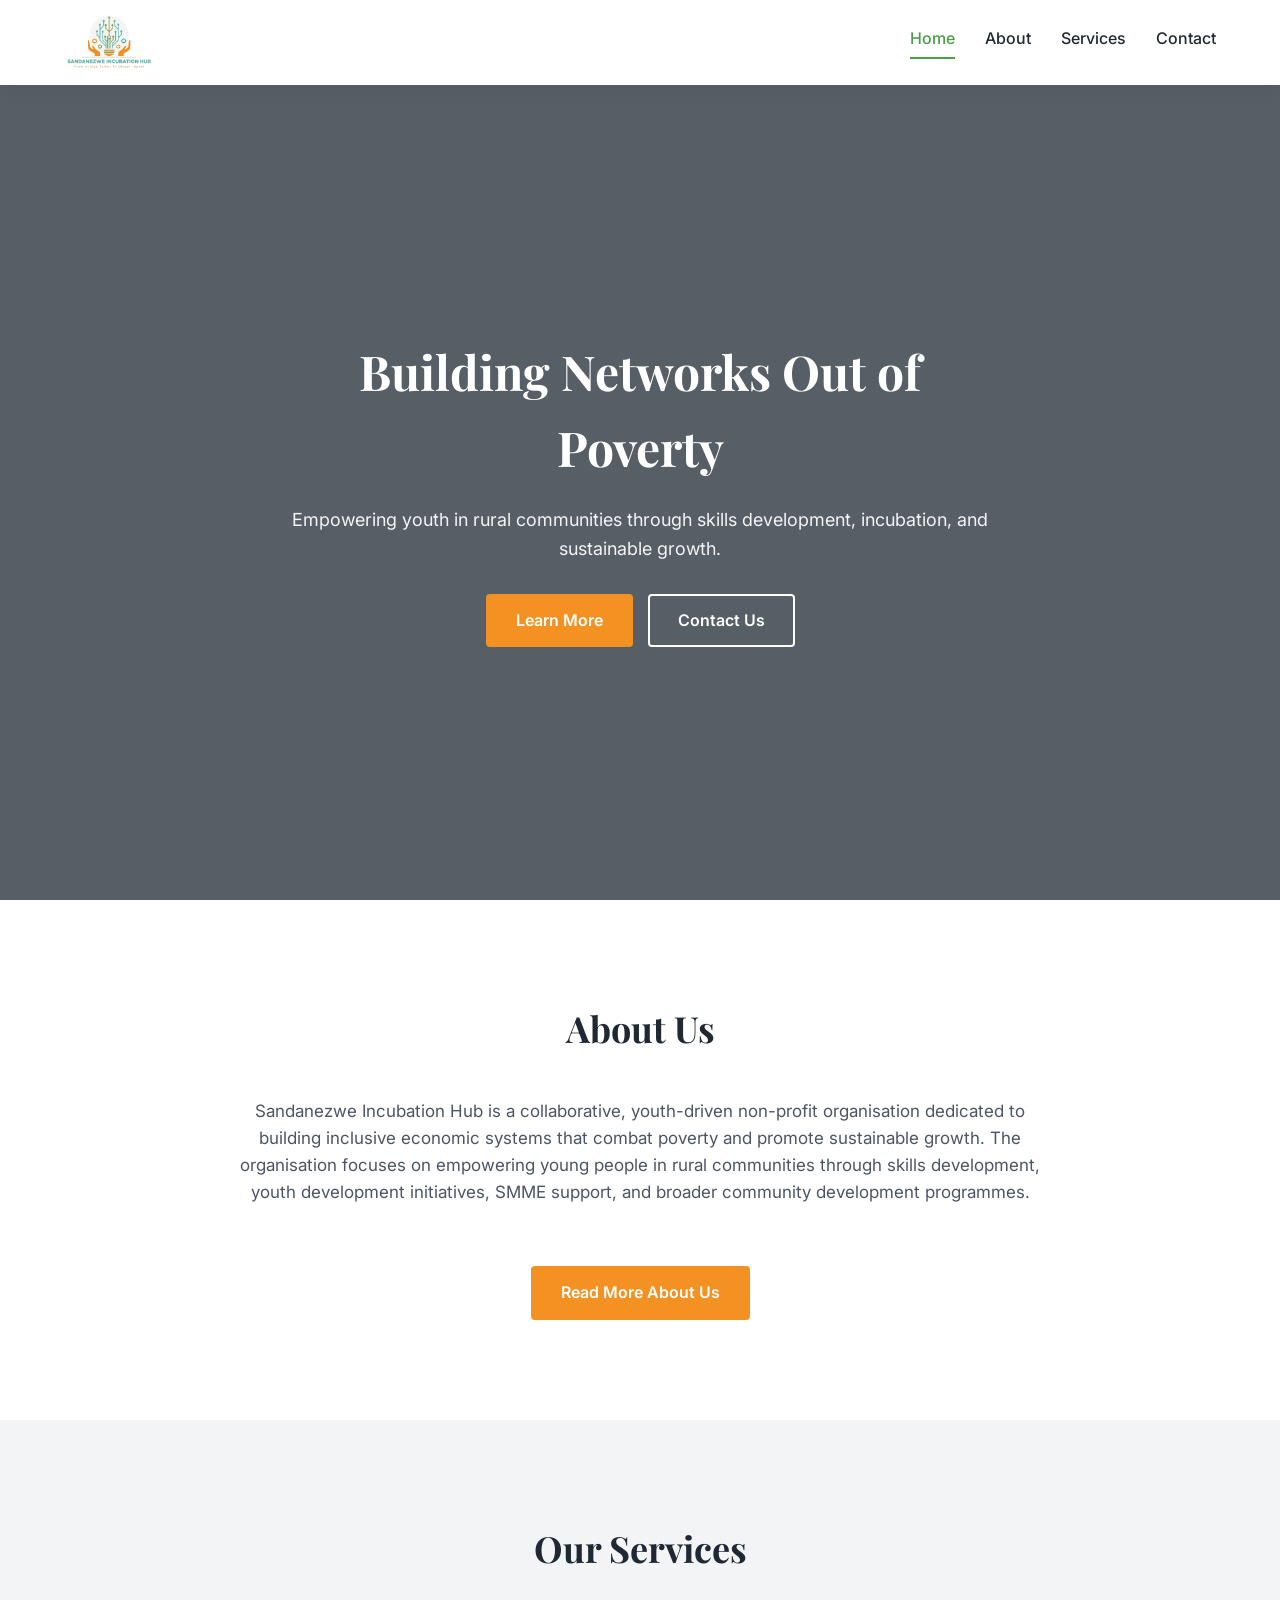
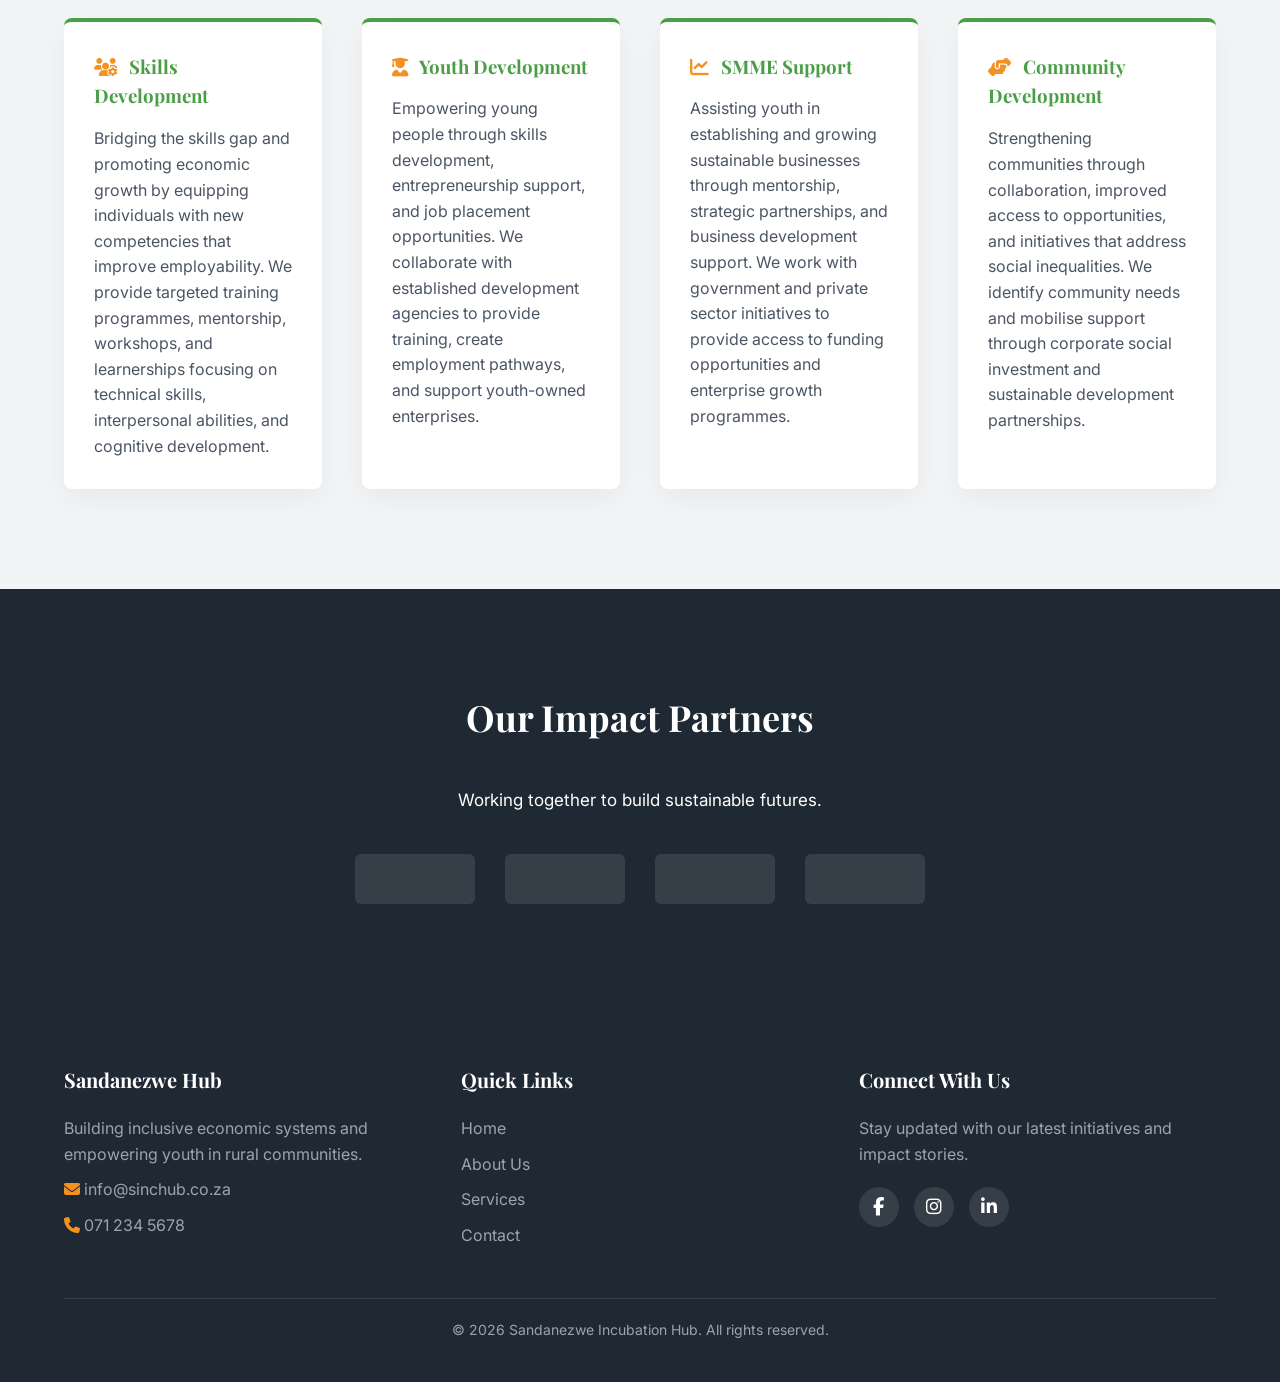
<file: index.html>
<!DOCTYPE html>
<html lang="en">

<head>
    <meta charset="UTF-8">
    <meta name="viewport" content="width=device-width, initial-scale=1.0">
    <title>Sandanezwe Incubation Hub</title>
    <meta name="description" content="Sandanezwe Incubation Hub empowers youth in rural communities through skills development, SMME support, and sustainable community growth to combat poverty.">
    <meta name="keywords" content="Sandanezwe Incubation Hub, youth empowerment, rural development, SMME support, non-profit organisation, South Africa, skills development">
    <link rel="canonical" href="https://sinchub.co.za/">
    
    <meta property="og:title" content="Sandanezwe Incubation Hub | Building Networks Out of Poverty">
    <meta property="og:description" content="Empowering youth in rural communities through skills development, incubation, and sustainable growth.">
    <meta property="og:url" content="https://sinchub.co.za/">
    <meta property="og:type" content="website">
    <link
        href="https://fonts.googleapis.com/css2?family=Playfair+Display:wght@500;700&family=Inter:wght@300;400;500;600&display=swap"
        rel="stylesheet">
    <link rel="stylesheet" href="https://cdnjs.cloudflare.com/ajax/libs/font-awesome/6.4.0/css/all.min.css">
    <link rel="stylesheet" href="css/main.css">
    <link rel="stylesheet" href="css/pages.css">
    <script src="js/script.js" defer></script>
</head>

<body class="home-page">

    <div id="nav-placeholder"></div>

    <header class="hero">
        <div class="hero-content">
            <h1>Building Networks Out of Poverty</h1>
            <p>Empowering youth in rural communities through skills development, incubation, and sustainable growth.</p>
            <div style="display:flex; gap:15px; justify-content:center; flex-wrap:wrap;">
                <a href="about.html" class="btn">Learn More</a>
                <a href="contact.html" class="btn btn-outline">Contact Us</a>
            </div>
        </div>
    </header>

    <section id="about">
        <div class="container" style="text-align: center;">
            <h2 class="section-title">About Us</h2>
            <p class="section-text">
                Sandanezwe Incubation Hub is a collaborative, youth-driven non-profit organisation dedicated to building
                inclusive economic systems that combat poverty and promote sustainable growth. The organisation focuses
                on empowering young people in rural communities through skills development, youth development
                initiatives, SMME support, and broader community development programmes.
            </p>
            <a href="about.html" class="btn" style="margin-top: 20px; display: inline-block;">Read More About Us</a>
        </div>
    </section>

    <section id="services" class="bg-light">
        <div class="container">
            <h2 class="section-title">Our Services</h2>
            <div class="grid grid-4">

                <div class="card">
                    <h3><i class="fas fa-users-cog"></i> Skills Development</h3>
                    <p>
                        Bridging the skills gap and promoting economic growth by equipping individuals with new
                        competencies that improve employability.
                        We provide targeted training programmes, mentorship, workshops, and learnerships focusing on
                        technical skills, interpersonal abilities, and cognitive development.
                    </p>
                </div>

                <div class="card">
                    <h3><i class="fas fa-user-graduate"></i> Youth Development</h3>
                    <p>
                        Empowering young people through skills development, entrepreneurship support, and job placement
                        opportunities.
                        We collaborate with established development agencies to provide training, create employment
                        pathways, and support youth-owned enterprises.
                    </p>
                </div>

                <div class="card">
                    <h3><i class="fas fa-chart-line"></i> SMME Support</h3>
                    <p>
                        Assisting youth in establishing and growing sustainable businesses through mentorship, strategic
                        partnerships, and business development support.
                        We work with government and private sector initiatives to provide access to funding
                        opportunities and enterprise growth programmes.
                    </p>
                </div>

                <div class="card">
                    <h3><i class="fas fa-hands-helping"></i> Community Development</h3>
                    <p>
                        Strengthening communities through collaboration, improved access to opportunities, and
                        initiatives that address social inequalities.
                        We identify community needs and mobilise support through corporate social investment and
                        sustainable development partnerships.
                    </p>
                </div>

            </div>
        </div>
    </section>

    <section id="impact" class="impact">
        <div class="container">
            <h2 class="section-title">Our Impact Partners</h2>
            <p class="section-text">Working together to build sustainable futures.</p>
            <div class="partners">
                <div class="partner-box"></div>
                <div class="partner-box"></div>
                <div class="partner-box"></div>
                <div class="partner-box"></div>
            </div>
        </div>
    </section>

    <div id="footer-placeholder"></div>

</body>

</html>
</file>
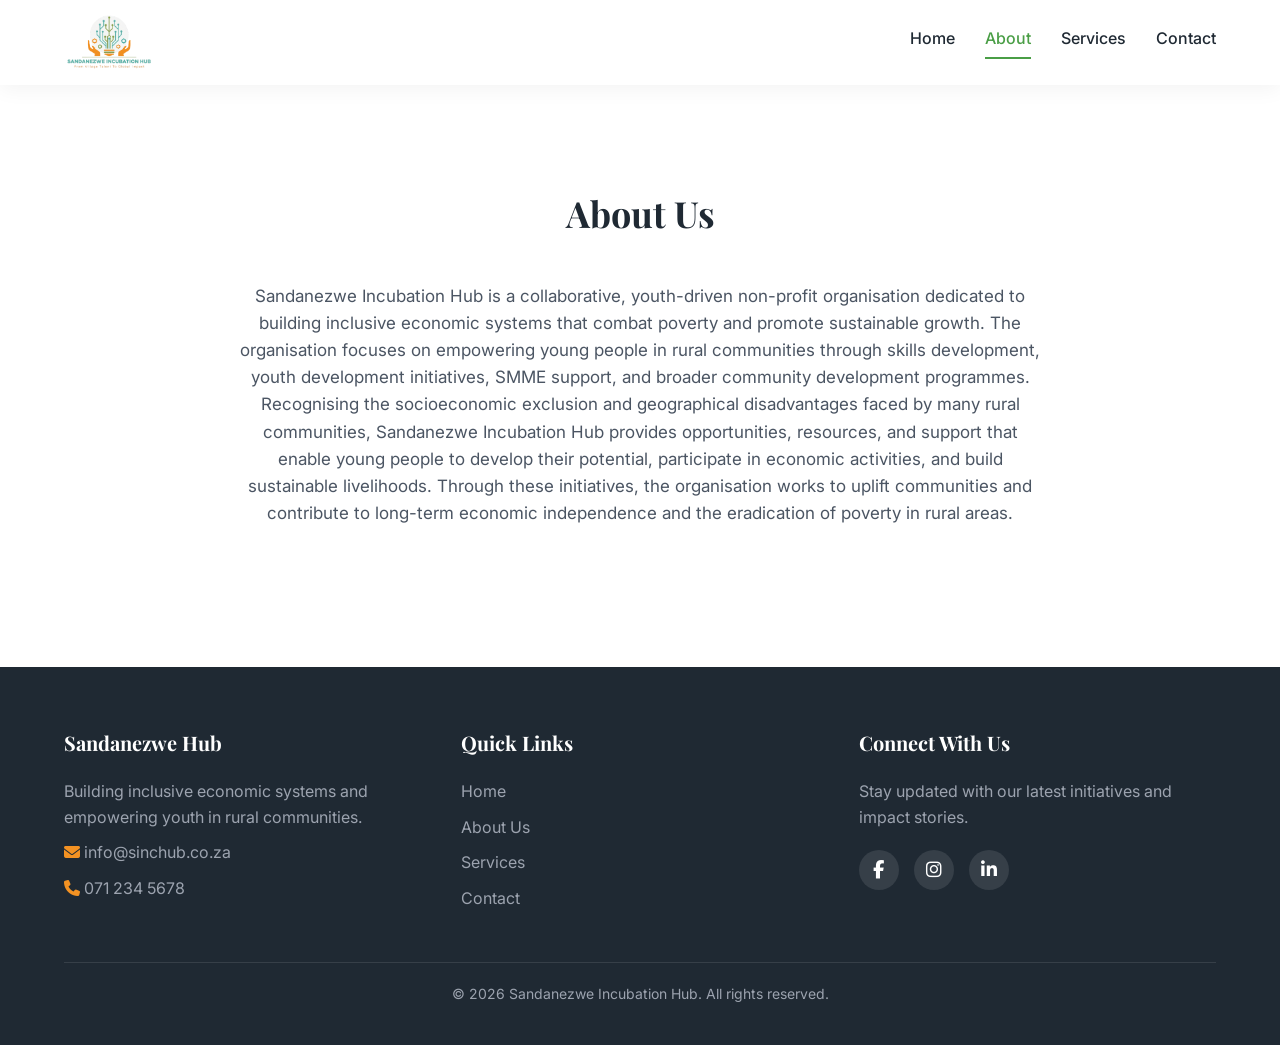
<file: about.html>
<!DOCTYPE html>
<html lang="en">
<head>
    <meta charset="UTF-8">
    <meta name="viewport" content="width=device-width, initial-scale=1.0">
    <title>About | Sandanezwe Incubation Hub</title>
    <meta name="description" content="Learn about Sandanezwe Incubation Hub, a youth-driven non-profit organisation dedicated to building inclusive economic systems and long-term economic independence.">
    <meta name="keywords" content="about Sandanezwe, youth-driven non-profit, inclusive economic systems, combat poverty, rural community upliftment, sustainable livelihoods">
    <link rel="canonical" href="https://sinchub.co.za/about.html">
    
    <meta property="og:title" content="About | Sandanezwe Incubation Hub">
    <meta property="og:description" content="A collaborative, youth-driven non-profit dedicated to building inclusive economic systems that combat poverty.">
    <meta property="og:url" content="https://sinchub.co.za/about.html">
    <meta property="og:type" content="website">
    <link href="https://fonts.googleapis.com/css2?family=Playfair+Display:wght@500;700&family=Inter:wght@300;400;500;600&display=swap" rel="stylesheet">
    <link rel="stylesheet" href="https://cdnjs.cloudflare.com/ajax/libs/font-awesome/6.4.0/css/all.min.css">
    <link rel="stylesheet" href="css/main.css">
    <link rel="stylesheet" href="css/pages.css">
    <script src="js/script.js" defer></script>
</head>
<body class="internal-page">

    <div id="nav-placeholder"></div>

    <section id="about">
    <div class="container">
        <h2 class="section-title">About Us</h2>
        <p class="section-text">
            Sandanezwe Incubation Hub is a collaborative, youth-driven non-profit organisation dedicated to building inclusive economic systems that combat poverty and promote sustainable growth. The organisation focuses on empowering young people in rural communities through skills development, youth development initiatives, SMME support, and broader community development programmes. 

            Recognising the socioeconomic exclusion and geographical disadvantages faced by many rural communities, Sandanezwe Incubation Hub provides opportunities, resources, and support that enable young people to develop their potential, participate in economic activities, and build sustainable livelihoods. Through these initiatives, the organisation works to uplift communities and contribute to long-term economic independence and the eradication of poverty in rural areas.
        </p>
    </div>
</section>

    <div id="footer-placeholder"></div>

</body>
</html>
</file>
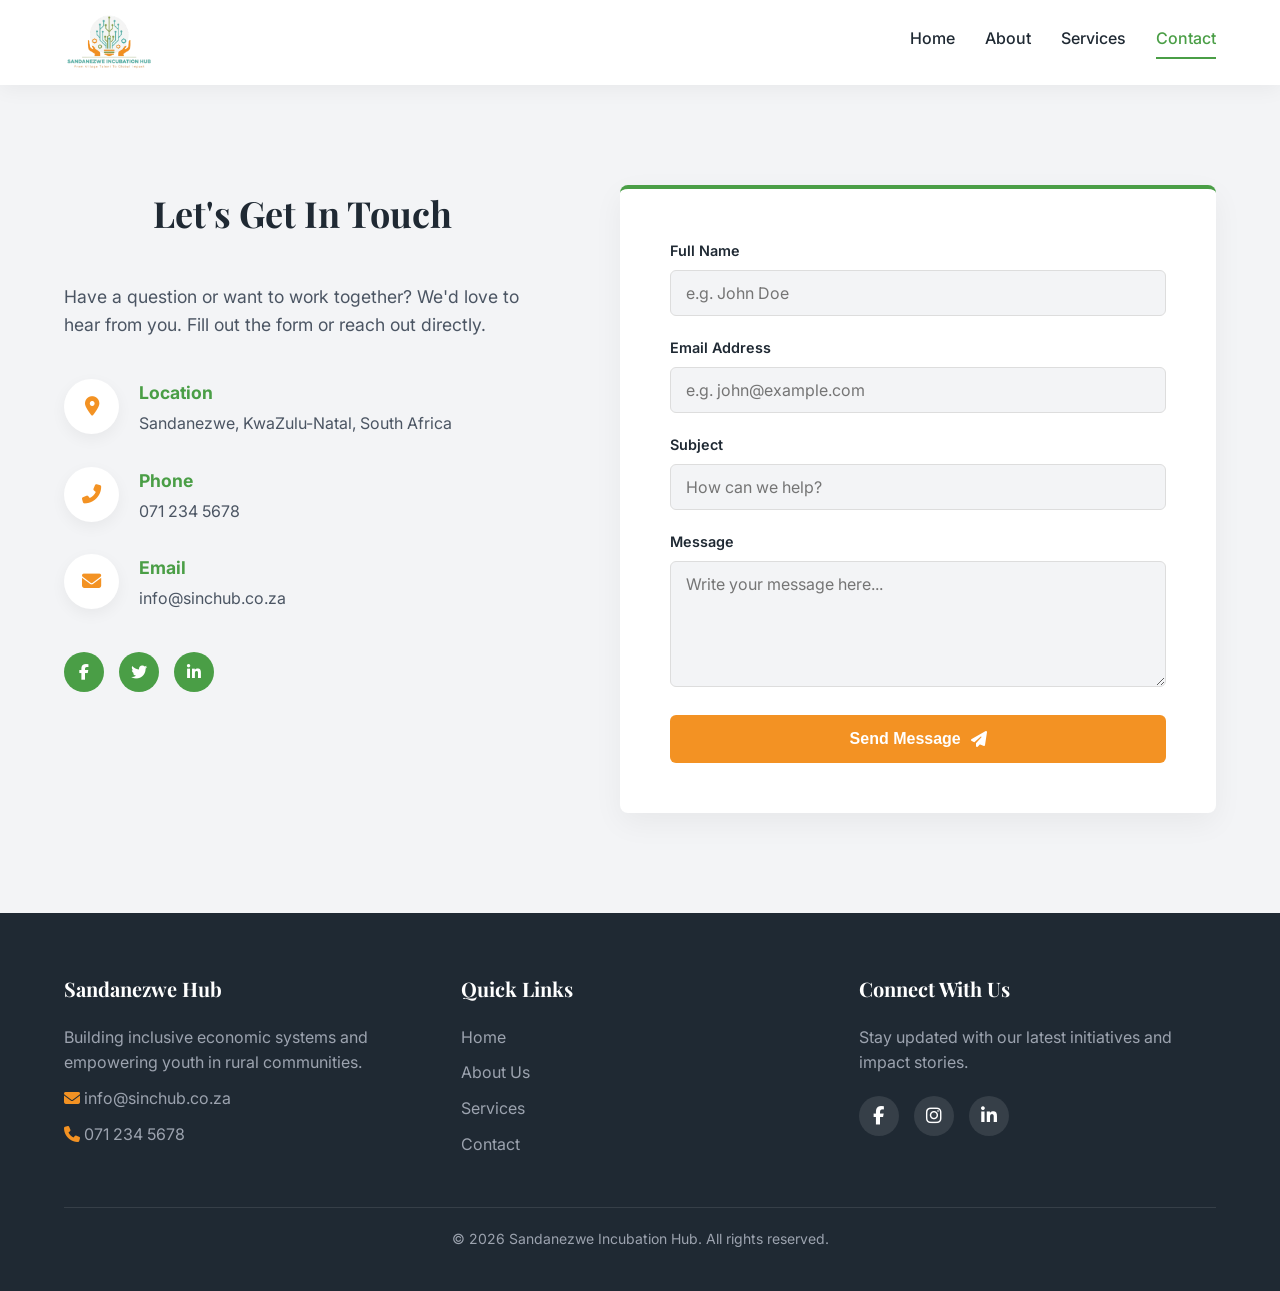
<file: contact.html>
<!DOCTYPE html>
<html lang="en">
<head>
    <meta charset="UTF-8">
    <meta name="viewport" content="width=device-width, initial-scale=1.0">
    <title>Contact Us | Sandanezwe Incubation Hub</title>
    <meta name="description" content="Get in touch with Sandanezwe Incubation Hub in KwaZulu-Natal, South Africa. Contact us via phone, email, or our online form to collaborate or learn more.">
    <meta name="keywords" content="contact Sandanezwe Incubation Hub, Sandanezwe contact details, NGO KwaZulu-Natal, partner with us, contact incubation hub">
    <link rel="canonical" href="https://sinchub.co.za/contact.html">
    
    <meta property="og:title" content="Contact Us | Sandanezwe Incubation Hub">
    <meta property="og:description" content="Have a question or want to work together? We'd love to hear from you.">
    <meta property="og:url" content="https://sinchub.co.za/contact.html">
    <meta property="og:type" content="website">
    <link href="https://fonts.googleapis.com/css2?family=Playfair+Display:wght@500;700&family=Inter:wght@300;400;500;600&display=swap" rel="stylesheet">
    <link rel="stylesheet" href="https://cdnjs.cloudflare.com/ajax/libs/font-awesome/6.4.0/css/all.min.css">
    <link rel="stylesheet" href="css/main.css">
    <link rel="stylesheet" href="css/pages.css">
    <script src="js/script.js" defer></script>
</head>
<body class="internal-page">

    <div id="nav-placeholder"></div>

    <section class="contact-wrapper bg-light">
        <div class="container">
            <div class="contact-grid">
                
                <div class="contact-info-section">
                    <h2 class="section-title">Let's Get In Touch</h2>
                    <p class="contact-subtitle">Have a question or want to work together? We'd love to hear from you. Fill out the form or reach out directly.</p>
                    
                    <div class="info-list">
                        <div class="info-item">
                            <div class="icon-circle"><i class="fas fa-map-marker-alt"></i></div>
                            <div class="info-text">
                                <h3>Location</h3>
                                <p>Sandanezwe, KwaZulu-Natal, South Africa</p>
                            </div>
                        </div>
                        
                        <div class="info-item">
                            <div class="icon-circle"><i class="fas fa-phone-alt"></i></div>
                            <div class="info-text">
                                <h3>Phone</h3>
                                <p><a href="tel:+27712345678">071 234 5678</a></p>
                            </div>
                        </div>
                        
                        <div class="info-item">
                            <div class="icon-circle"><i class="fas fa-envelope"></i></div>
                            <div class="info-text">
                                <h3>Email</h3>
                                <p><a href="mailto:info@sinchub.co.za">info@sinchub.co.za</a></p>
                            </div>
                        </div>
                    </div>

                    <div class="social-links">
                        <a href="#" class="social-icon"><i class="fab fa-facebook-f"></i></a>
                        <a href="#" class="social-icon"><i class="fab fa-twitter"></i></a>
                        <a href="#" class="social-icon"><i class="fab fa-linkedin-in"></i></a>
                    </div>
                </div>

                <div class="contact-form-section">
                    <div class="contact-card">
                        <form action="#" method="POST" class="modern-form">
                            <div class="form-group">
                                <label for="name">Full Name</label>
                                <input type="text" id="name" name="name" placeholder="e.g. John Doe" required>
                            </div>
                            <div class="form-group">
                                <label for="email">Email Address</label>
                                <input type="email" id="email" name="email" placeholder="e.g. john@example.com" required>
                            </div>
                            <div class="form-group">
                                <label for="subject">Subject</label>
                                <input type="text" id="subject" name="subject" placeholder="How can we help?" required>
                            </div>
                            <div class="form-group">
                                <label for="message">Message</label>
                                <textarea id="message" name="message" rows="5" placeholder="Write your message here..." required></textarea>
                            </div>
                            <button type="submit" class="submit-btn">Send Message <i class="fas fa-paper-plane"></i></button>
                        </form>
                    </div>
                </div>

            </div>
        </div>
    </section>

    <div id="footer-placeholder"></div>

</body>
</html>
</file>
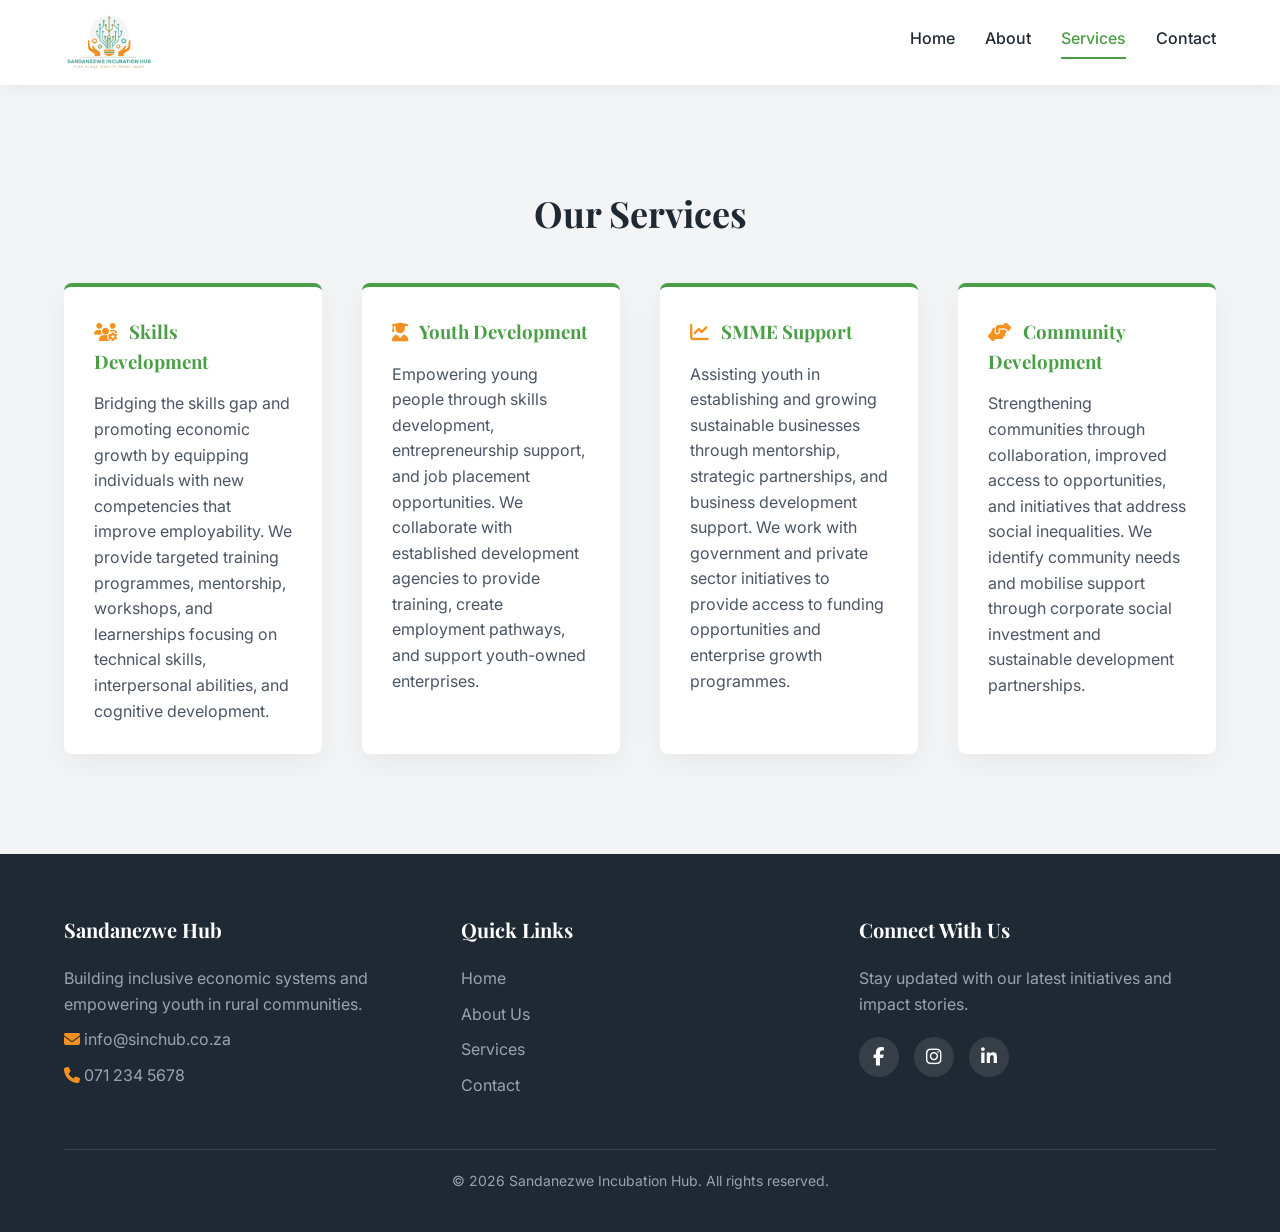
<file: services.html>
<!DOCTYPE html>
<html lang="en">
<head>
    <meta charset="UTF-8">
    <meta name="viewport" content="width=device-width, initial-scale=1.0">
    <title>Our Services | Sandanezwe Incubation Hub</title>
    <meta name="description" content="Explore the services offered by Sandanezwe Incubation Hub, including targeted skills development, youth entrepreneurship, SMME support, and community upliftment.">
    <meta name="keywords" content="skills development, youth development, SMME support, community development, Sandanezwe services, business mentorship">
    <link rel="canonical" href="https://sinchub.co.za/services.html">
    
    <meta property="og:title" content="Our Services | Sandanezwe Incubation Hub">
    <meta property="og:description" content="Bridging the skills gap and promoting economic growth through targeted training, youth empowerment, and SMME support.">
    <meta property="og:url" content="https://sinchub.co.za/services.html">
    <meta property="og:type" content="website">
    <link href="https://fonts.googleapis.com/css2?family=Playfair+Display:wght@500;700&family=Inter:wght@300;400;500;600&display=swap" rel="stylesheet">
    <link rel="stylesheet" href="https://cdnjs.cloudflare.com/ajax/libs/font-awesome/6.4.0/css/all.min.css">
    <link rel="stylesheet" href="css/main.css">
    <link rel="stylesheet" href="css/pages.css">
    <script src="js/script.js" defer></script>
</head>
<body class="internal-page">

    <div id="nav-placeholder"></div>

    <section id="services" class="bg-light">
        <div class="container">
            <h2 class="section-title">Our Services</h2>
            <div class="grid grid-4">

                <div class="card">
                    <h3><i class="fas fa-users-cog"></i> Skills Development</h3>
                    <p>
                        Bridging the skills gap and promoting economic growth by equipping individuals with new
                        competencies that improve employability.
                        We provide targeted training programmes, mentorship, workshops, and learnerships focusing on
                        technical skills, interpersonal abilities, and cognitive development.
                    </p>
                </div>

                <div class="card">
                    <h3><i class="fas fa-user-graduate"></i> Youth Development</h3>
                    <p>
                        Empowering young people through skills development, entrepreneurship support, and job placement
                        opportunities.
                        We collaborate with established development agencies to provide training, create employment
                        pathways, and support youth-owned enterprises.
                    </p>
                </div>

                <div class="card">
                    <h3><i class="fas fa-chart-line"></i> SMME Support</h3>
                    <p>
                        Assisting youth in establishing and growing sustainable businesses through mentorship, strategic
                        partnerships, and business development support.
                        We work with government and private sector initiatives to provide access to funding
                        opportunities and enterprise growth programmes.
                    </p>
                </div>

                <div class="card">
                    <h3><i class="fas fa-hands-helping"></i> Community Development</h3>
                    <p>
                        Strengthening communities through collaboration, improved access to opportunities, and
                        initiatives that address social inequalities.
                        We identify community needs and mobilise support through corporate social investment and
                        sustainable development partnerships.
                    </p>
                </div>

            </div>
        </div>
    </section>

    <div id="footer-placeholder"></div>

</body>
</html>
</file>
<file: css/main.css>
:root {
    /* Brand Colors extracted from logo */
    --primary: #4a9e46;   /* Eco Green */
    --secondary: #f39223; /* Warm Orange */
    --dark: #1f2933;
    --light: #ffffff;
    --bg-light: #f3f4f6;
    --text: #4b5563;
}

* {
    margin: 0;
    padding: 0;
    box-sizing: border-box;
}

body {
    font-family: 'Inter', sans-serif;
    background: var(--light);
    color: var(--text);
    line-height: 1.6;
    display: flex;
    flex-direction: column;
    min-height: 100vh;
}

h1, h2, h3 {
    font-family: 'Playfair Display', serif;
    color: var(--dark);
}

.container {
    width: 90%;
    max-width: 1200px;
    margin: auto;
}

.bg-light {
    background-color: var(--bg-light);
}

/* BUTTONS */
.btn {
    display: inline-block;
    padding: 12px 28px;
    background: var(--secondary);
    color: white;
    text-decoration: none;
    border-radius: 4px;
    font-weight: 600;
    transition: 0.3s;
    border: 2px solid var(--secondary);
}

.btn:hover {
    background: #e0801a;
    border-color: #e0801a;
}

.btn-outline {
    background: transparent;
    color: white;
    border-color: white;
}

.btn-outline:hover {
    background: white;
    color: var(--dark);
}

/* NAVBAR */
.navbar {
    position: fixed;
    width: 100%;
    top: 0;
    background: white;
    padding: 15px 0;
    box-shadow: 0 4px 20px rgba(0,0,0,0.05);
    z-index: 1000;
}

.nav-flex {
    display: flex;
    justify-content: space-between;
    align-items: center;
}

.logo-img {
    max-height: 55px; /* Slightly larger to show detail */
    width: auto;
    display: block;
}

.nav-links {
    display: flex;
    gap: 30px;
}

.nav-links a {
    text-decoration: none;
    color: var(--dark);
    font-weight: 500;
    transition: 0.3s ease;
    padding-bottom: 5px;
    border-bottom: 2px solid transparent;
}

.nav-links a:hover, .nav-links a.current {
    color: var(--primary);
    border-bottom: 2px solid var(--primary);
}

.hamburger {
    display: none;
    cursor: pointer;
    flex-direction: column;
    gap: 5px;
    z-index: 1001;
}

.bar {
    width: 25px;
    height: 3px;
    background-color: var(--dark);
    transition: all 0.3s ease;
}

/* REUSABLE SECTIONS & GRIDS */
section {
    padding: 100px 0;
}

.section-title {
    text-align: center;
    font-size: 36px;
    margin-bottom: 40px;
}

.section-text {
    text-align: center;
    max-width: 800px;
    margin: auto;
    font-size: 17px;
    margin-bottom: 40px;
}

.grid {
    display: grid;
    gap: 40px;
}

.grid-4 {
    grid-template-columns: repeat(auto-fit, minmax(250px, 1fr));
}

.card {
    background: white;
    padding: 30px;
    border-radius: 8px;
    box-shadow: 0 10px 30px rgba(0,0,0,0.05);
    transition: 0.3s;
    border-top: 4px solid var(--primary);
}

.card:hover {
    transform: translateY(-5px);
    box-shadow: 0 15px 40px rgba(0,0,0,0.1);
}

.card h3 {
    margin-bottom: 15px;
    color: var(--primary);
}

.card i {
    color: var(--secondary);
    margin-right: 8px;
}

/* FOOTER */
footer {
    background: var(--dark);
    color: #9ca3af;
    padding: 60px 0 30px;
    margin-top: auto; 
}

.footer-grid {
    display: grid;
    gap: 40px;
    grid-template-columns: repeat(auto-fit, minmax(250px, 1fr));
    margin-bottom: 40px;
}

footer h3 {
    color: white;
    margin-bottom: 20px;
    font-size: 20px;
}

footer p {
    margin-bottom: 10px;
}

footer a {
    color: #9ca3af;
    text-decoration: none;
    transition: 0.3s;
}

footer a:hover {
    color: var(--secondary);
}

.footer-socials {
    display: flex;
    gap: 15px;
    margin-top: 20px;
}

.footer-socials a {
    display: flex;
    align-items: center;
    justify-content: center;
    width: 40px;
    height: 40px;
    background: rgba(255, 255, 255, 0.1);
    border-radius: 50%;
    color: white;
    font-size: 18px;
}

.footer-socials a:hover {
    background: var(--secondary);
    transform: translateY(-3px);
}

.footer-bottom {
    text-align: center;
    border-top: 1px solid rgba(255,255,255,0.1);
    padding-top: 20px;
    font-size: 14px;
}

/* MOBILE RESPONSIVENESS */
@media(max-width: 768px){
    .hamburger { display: flex; }
    .nav-links {
        position: absolute;
        top: 70px;
        left: -100%;
        flex-direction: column;
        background-color: white;
        width: 100%;
        text-align: center;
        transition: 0.3s ease-in-out;
        box-shadow: 0 10px 20px rgba(0,0,0,0.05);
        padding: 20px 0;
        gap: 0;
    }
    .nav-links.active { left: 0; }
    .nav-links a { display: block; padding: 15px 0; border: none;}
    .nav-links a:hover, .nav-links a.current { border: none; background: var(--bg-light);}
    .hamburger.active .bar:nth-child(2) { opacity: 0; }
    .hamburger.active .bar:nth-child(1) { transform: translateY(8px) rotate(45deg); }
    .hamburger.active .bar:nth-child(3) { transform: translateY(-8px) rotate(-45deg); }
}
</file>
<file: css/pages.css>
/* =========================================
   GLOBAL PAGE OFFSETS
   ========================================= */
body.home-page {
    padding-top: 0; 
}

body.internal-page {
    padding-top: 85px; /* Offset for fixed nav */
}

/* =========================================
   HERO (Home Page)
   ========================================= */
.hero {
    height: 100vh;
    background: linear-gradient(rgba(31, 41, 51, 0.75), rgba(31, 41, 51, 0.75)),
    url('https://images.unsplash.com/photo-1529156069898-49953eb1b5ae?auto=format&fit=crop&w=1400&q=80') center/cover no-repeat;
    display: flex;
    align-items: center;
    text-align: center;
    color: white;
    padding-top: 80px;
}

.hero-content {
    max-width: 700px;
    margin: auto;
}

.hero h1 {
    font-size: 48px;
    color: white;
    margin-bottom: 20px;
}

.hero p {
    font-size: 18px;
    margin-bottom: 30px;
    color: #f3f4f6;
}

/* =========================================
   IMPACT SECTION
   ========================================= */
.impact {
    background: var(--dark);
    color: white;
}

.impact h2, .impact p {
    color: white;
}

.partners {
    margin-top: 40px;
    display: flex;
    justify-content: center;
    gap: 30px;
    flex-wrap: wrap;
}

.partner-box {
    width: 120px;
    height: 50px;
    background: rgba(255,255,255,0.1);
    border-radius: 6px;
}

/* =========================================
   CONTACT PAGE STYLES
   ========================================= */
.contact-wrapper {
    padding: 100px 0;
}

/* Grid Layout */
.contact-grid {
    display: grid;
    grid-template-columns: 1fr 1.2fr; /* Info takes 1 fraction, form takes slightly more */
    gap: 60px;
    align-items: start; /* Aligns both columns to the top */
}

/* Left Column: Info Text */
.contact-info-section {
    padding-right: 20px;
}

.contact-subtitle {
    font-size: 1.1rem;
    color: var(--text);
    margin-bottom: 40px;
    line-height: 1.6;
}

.info-list {
    margin-bottom: 40px;
}

.info-item {
    display: flex;
    align-items: flex-start; /* Aligns text with the top of the icon */
    gap: 20px;
    margin-bottom: 30px;
}

.icon-circle {
    width: 55px;
    height: 55px;
    background: white;
    color: var(--secondary);
    border-radius: 50%;
    display: flex;
    align-items: center;
    justify-content: center;
    font-size: 1.2rem;
    box-shadow: 0 5px 15px rgba(0,0,0,0.05);
    flex-shrink: 0;
}

.info-text h3 {
    font-size: 1.1rem;
    margin-bottom: 4px;
    color: var(--primary);
    font-family: 'Inter', sans-serif;
}

.info-text p, .info-text a {
    color: var(--text);
    text-decoration: none;
    transition: color 0.3s;
    margin: 0;
}

.info-text a:hover {
    color: var(--secondary);
}

/* Social Links */
.social-links {
    display: flex;
    gap: 15px;
}

.social-icon {
    width: 40px;
    height: 40px;
    background: var(--primary);
    color: white;
    border-radius: 50%;
    display: flex;
    align-items: center;
    justify-content: center;
    transition: all 0.3s ease;
    text-decoration: none;
}

.social-icon:hover {
    background: var(--secondary);
    transform: translateY(-3px);
    box-shadow: 0 5px 15px rgba(243, 146, 35, 0.3);
}

/* Right Column: Form Card */
.contact-card {
    background: white;
    padding: 50px;
    border-radius: 8px;
    box-shadow: 0 10px 30px rgba(0,0,0,0.05);
    border-top: 4px solid var(--primary);
    width: 100%; /* Ensures it fills the 1.2fr grid space properly */
}

.modern-form {
    text-align: left;
}

.form-group {
    margin-bottom: 20px;
}

.form-group label {
    display: block;
    margin-bottom: 8px;
    font-weight: 600;
    font-size: 0.9rem;
    color: var(--dark);
}

.form-group input, 
.form-group textarea {
    width: 100%;
    padding: 12px 15px;
    border: 1px solid #ddd;
    border-radius: 6px;
    font-family: 'Inter', sans-serif;
    font-size: 1rem;
    background: var(--bg-light); /* Adds a subtle background to inputs */
    transition: all 0.3s ease;
}

.form-group input:focus, 
.form-group textarea:focus {
    outline: none;
    border-color: var(--primary);
    background: white;
    box-shadow: 0 0 0 3px rgba(74, 158, 70, 0.1);
}

.submit-btn {
    width: 100%;
    padding: 15px;
    background: var(--secondary); /* Changed to orange for better call-to-action visibility */
    color: white;
    border: none;
    border-radius: 6px;
    font-weight: 600;
    font-size: 1rem;
    cursor: pointer;
    display: flex;
    align-items: center;
    justify-content: center;
    gap: 10px;
    transition: all 0.3s ease;
}

.submit-btn:hover {
    background: var(--primary);
    transform: translateY(-2px);
}

/* =========================================
   RESPONSIVE ADJUSTMENTS
   ========================================= */
@media (max-width: 992px) {
    .contact-grid {
        grid-template-columns: 1fr;
        gap: 50px;
    }
    
    .contact-info-section {
        padding-right: 0;
        text-align: center;
    }

    .info-item {
        flex-direction: column;
        align-items: center;
        text-align: center;
        gap: 10px;
    }

    .social-links {
        justify-content: center;
    }
}

@media(max-width: 768px){
    .hero h1 { font-size: 32px; }
    .section-title { font-size: 28px; }
    .contact-card { padding: 30px 20px; }
}
</file>
